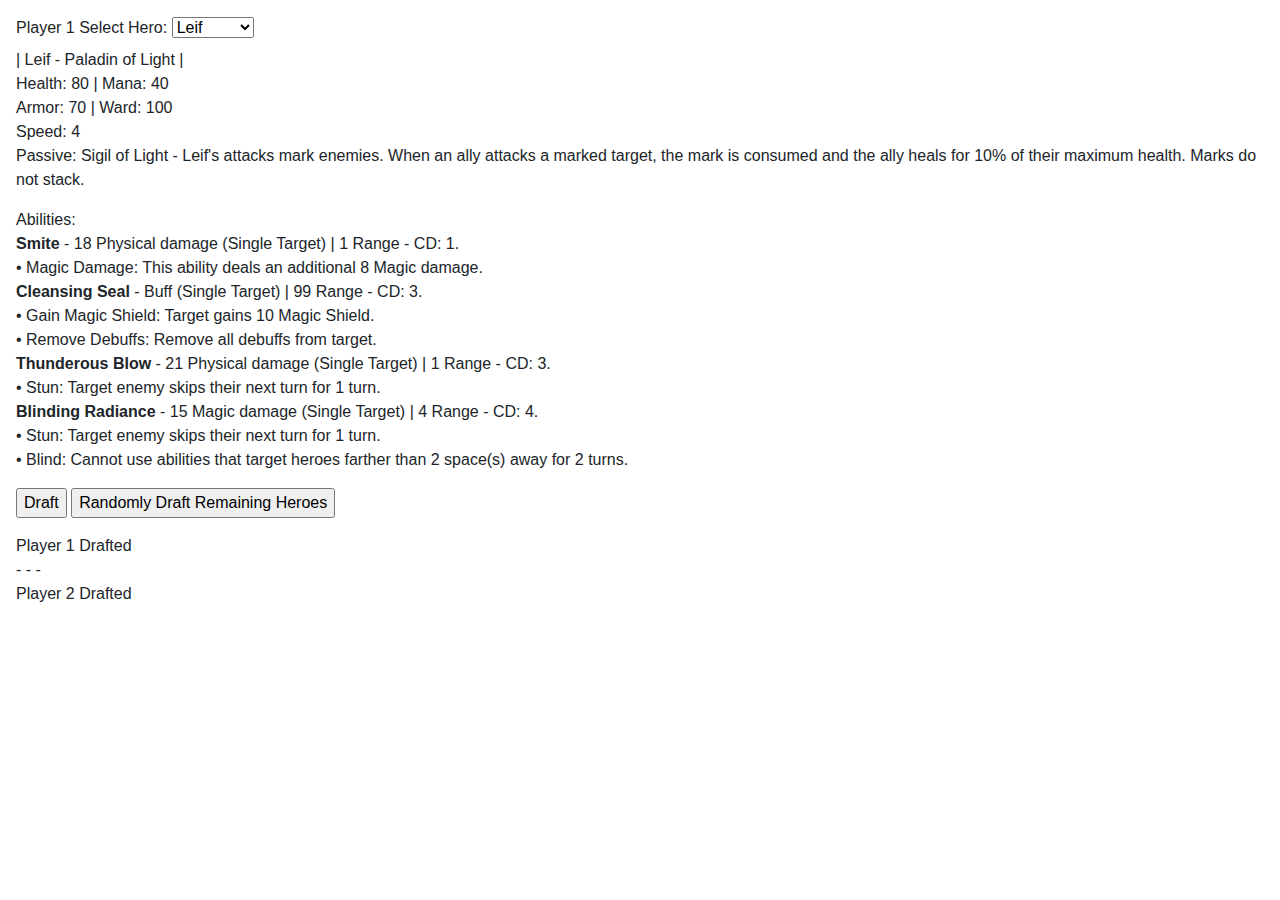
<file: index.html>
<!DOCTYPE html>
<html>
<head>
<link rel="stylesheet" href="draft.css">
<!-- Required meta tags -->
<meta charset="utf-8">
<meta name="viewport" content="width=device-width, initial-scale=1, shrink-to-fit=no">

<link rel="stylesheet" href="https://cdn.jsdelivr.net/npm/bootstrap@4.3.1/dist/css/bootstrap.min.css" integrity="sha384-ggOyR0iXCbMQv3Xipma34MD+dH/1fQ784/j6cY/iJTQUOhcWr7x9JvoRxT2MZw1T" crossorigin="anonymous">

</head>
<body>
    <form id='draft_form' action="" method="get">
      <div class="countdown ml-3 mt-3">
        <label id = "select_hero_text">Player 1 Select Hero: </label>
        <select id = "hero">
          <option id = "P1" value ="P1">P1</option>
          <option value ="P2" selected>P2</option>
          </select> 
      </div>
      <div id = 'curr_hero_name' class="ml-3"></div>
      <div id = 'curr_hero_health_and_mana' class="ml-3"></div>
      <div id = 'curr_hero_armor_and_ward' class="ml-3"></div>
      <div id = 'curr_hero_speed' class="ml-3"></div>
      <div id = 'curr_hero_passive' class="ml-3"></div>

      <div class="ml-3 mt-3">Abilities:</div>
      <div id = 'curr_hero_abilities' class="ml-3"></div>
      
      <input type ="button" id = 'draft_button' value = "Draft" onclick = "draft_hero()" class="ml-3 mt-3" </input>
      <input type ="button" id = 'random_draft_button' value = "Randomly Draft Remaining Heroes" onclick = "random_draft_hero()" </input>

    <div> </div>
      
    <div id = 'player1_drafted' class="ml-3 mt-3"> Player 1 Drafted</div>
    <div class="ml-3"> - - - </div>
    <div id = 'player2_drafted' class="ml-3"> Player 2 Drafted</div>

    <div> </div>
    
    <label id = "p1_h1_name" class="ml-3 mt-3" >P1_H1 Position: </label>
    <select id = "p1_h1_pos">
      <option value = 2 selected>Front</option>
      <option value = 1>Middle</option>
      <option value = 0>Back</option>
    </select> 

    <label id = "p1_h2_name">P1_H2 Position: </label>
    <select id = "p1_h2_pos">
      <option value = 2>Front</option>
      <option value = 1 selected>Middle</option>
      <option value = 0>Back</option>
    </select> 

    <label id = "p1_h3_name">P1_H3 Position: </label>
    <select id = "p1_h3_pos">
      <option value = 2>Front</option>
      <option value = 1>Middle</option>
      <option value = 0 selected>Back</option>
    </select> 

    <div> </div>
    
    <label id = "p2_h1_name" class="ml-3">P2_H1 Position: </label>
    <select id = "p2_h1_pos">
      <option value = 5 selected>Front</option>
      <option value = 6>Middle</option>
      <option value = 7>Back</option>
    </select> 

    <label id = "p2_h2_name">P2_H2 Position: </label>
    <select id = "p2_h2_pos">
      <option value = 5>Front</option>
      <option value = 6 selected>Middle</option>
      <option value = 7>Back</option>
    </select> 

    <label id = "p2_h3_name">P2_H3 Position: </label>
    <select id = "p2_h3_pos">
      <option value = 5>Front</option>
      <option value = 6>Middle</option>
      <option value = 7 selected>Back</option>
    </select> 

<p type = "button" id = "battle_btn" class="ml-3 mt-3"><a href="Arena.html">Battle!</a></p>
<script src="hero_abilities.js"></script>
<script src="draft.js"></script>

</body>
</html>
</file>
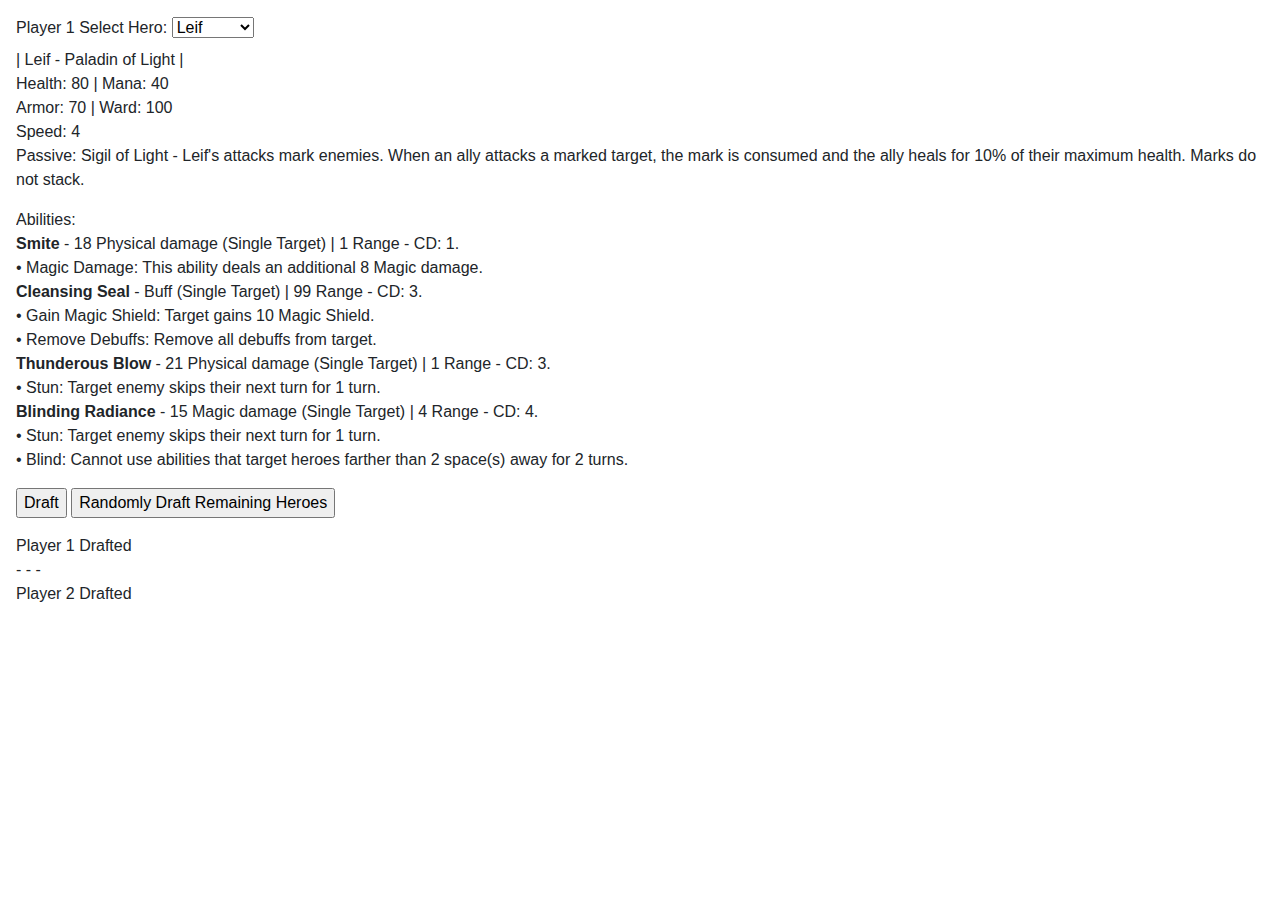
<file: draft.html>
<!DOCTYPE html>
<html>
<head>
<link rel="stylesheet" href="draft.css">
<!-- Required meta tags -->
<meta charset="utf-8">
<meta name="viewport" content="width=device-width, initial-scale=1, shrink-to-fit=no">

<link rel="stylesheet" href="https://cdn.jsdelivr.net/npm/bootstrap@4.3.1/dist/css/bootstrap.min.css" integrity="sha384-ggOyR0iXCbMQv3Xipma34MD+dH/1fQ784/j6cY/iJTQUOhcWr7x9JvoRxT2MZw1T" crossorigin="anonymous">

</head>
<body>
    <form id='draft_form' action="" method="get">
      <div class="countdown ml-3 mt-3">
        <label id = "select_hero_text">Player 1 Select Hero: </label>
        <select id = "hero">
          <option id = "P1" value ="P1">P1</option>
          <option value ="P2" selected>P2</option>
          </select> 
      </div>
      <div id = 'curr_hero_name' class="ml-3"></div>
      <div id = 'curr_hero_health_and_mana' class="ml-3"></div>
      <div id = 'curr_hero_armor_and_ward' class="ml-3"></div>
      <div id = 'curr_hero_speed' class="ml-3"></div>
      <div id = 'curr_hero_passive' class="ml-3"></div>

      <div class="ml-3 mt-3">Abilities:</div>
      <div id = 'curr_hero_abilities' class="ml-3"></div>
      
      <input type ="button" id = 'draft_button' value = "Draft" onclick = "draft_hero()" class="ml-3 mt-3" </input>
      <input type ="button" id = 'random_draft_button' value = "Randomly Draft Remaining Heroes" onclick = "random_draft_hero()" </input>

    <div> </div>
      
    <div id = 'player1_drafted' class="ml-3 mt-3"> Player 1 Drafted</div>
    <div class="ml-3"> - - - </div>
    <div id = 'player2_drafted' class="ml-3"> Player 2 Drafted</div>

    <div> </div>
    
    <label id = "p1_h1_name" class="ml-3 mt-3" >P1_H1 Position: </label>
    <select id = "p1_h1_pos">
      <option value = 2 selected>Front</option>
      <option value = 1>Middle</option>
      <option value = 0>Back</option>
    </select> 

    <label id = "p1_h2_name">P1_H2 Position: </label>
    <select id = "p1_h2_pos">
      <option value = 2>Front</option>
      <option value = 1 selected>Middle</option>
      <option value = 0>Back</option>
    </select> 

    <label id = "p1_h3_name">P1_H3 Position: </label>
    <select id = "p1_h3_pos">
      <option value = 2>Front</option>
      <option value = 1>Middle</option>
      <option value = 0 selected>Back</option>
    </select> 

    <div> </div>
    
    <label id = "p2_h1_name" class="ml-3">P2_H1 Position: </label>
    <select id = "p2_h1_pos">
      <option value = 5 selected>Front</option>
      <option value = 6>Middle</option>
      <option value = 7>Back</option>
    </select> 

    <label id = "p2_h2_name">P2_H2 Position: </label>
    <select id = "p2_h2_pos">
      <option value = 5>Front</option>
      <option value = 6 selected>Middle</option>
      <option value = 7>Back</option>
    </select> 

    <label id = "p2_h3_name">P2_H3 Position: </label>
    <select id = "p2_h3_pos">
      <option value = 5>Front</option>
      <option value = 6>Middle</option>
      <option value = 7 selected>Back</option>
    </select> 

<p type = "button" id = "battle_btn" class="ml-3 mt-3"><a href="Arena.html">Battle!</a></p>
<script src="hero_abilities.js"></script>
<script src="draft.js"></script>

</body>
</html>
</file>
<file: draft.css>
#myInput {
    background-image: url('/css/searchicon.png'); /* Add a search icon to input */
    background-position: 10px 12px; /* Position the search icon */
    background-repeat: no-repeat; /* Do not repeat the icon image */
    width: 100%; /* Full-width */
    font-size: 16px; /* Increase font-size */
    padding: 12px 20px 12px 40px; /* Add some padding */
    border: 1px solid #ddd; /* Add a grey border */
    margin-bottom: 12px; /* Add some space below the input */
  }
  
  #myTable {
    border-collapse: collapse; /* Collapse borders */
    width: 100%; /* Full-width */
    border: 1px solid #ddd; /* Add a grey border */
    font-size: 18px; /* Increase font-size */
  }
  
  #myTable th, #myTable td {
    text-align: left; /* Left-align text */
    padding: 12px; /* Add padding */
  }
  
  #myTable tr {
    /* Add a bottom border to all table rows */
    border-bottom: 1px solid #ddd;
  }
  
  #myTable tr.header, #myTable tr:hover {
    /* Add a grey background color to the table header and on hover */
    background-color: #f1f1f1;
  }
</file>
